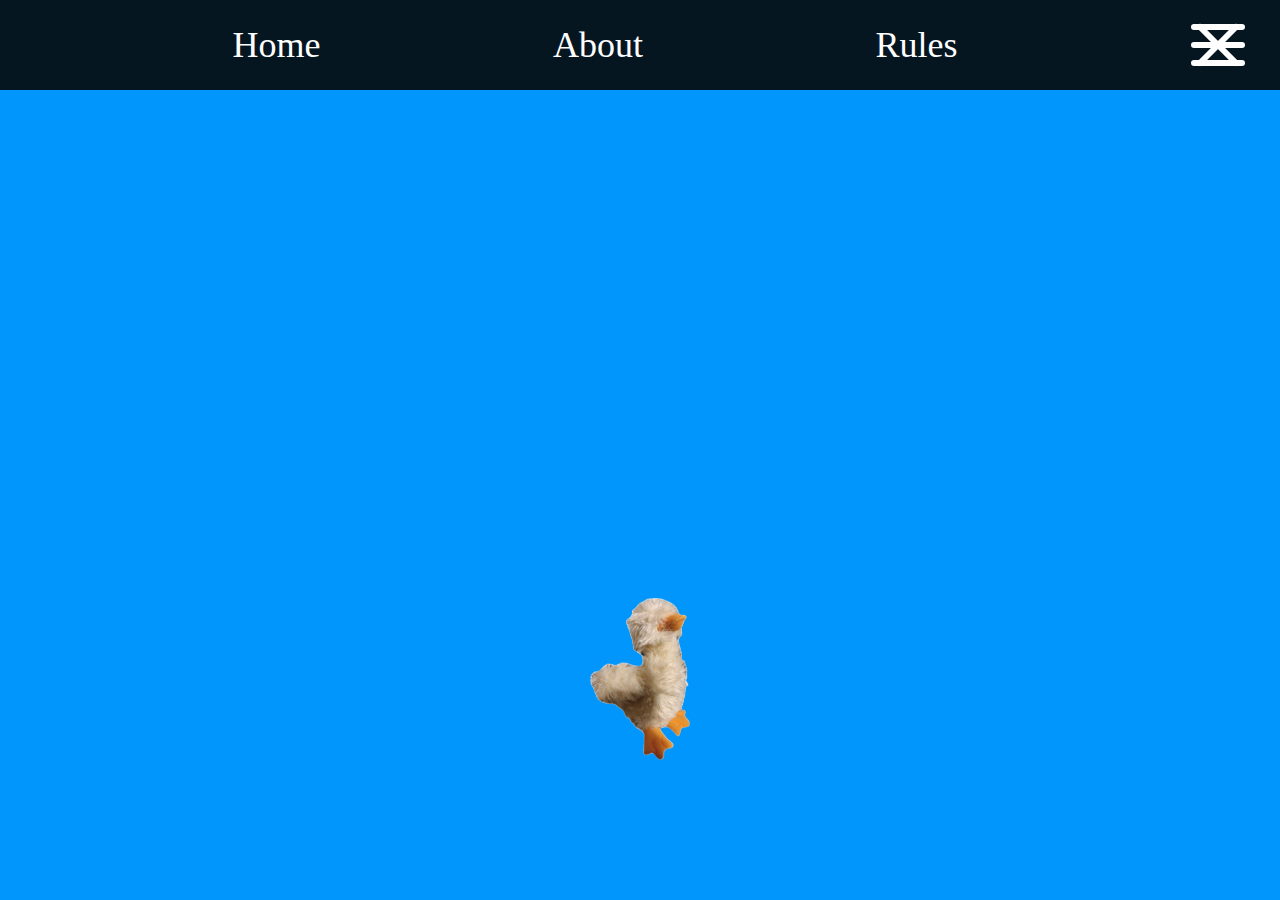
<file: game.html>
<!DOCTYPE html>
<html lang="en">
<head>
  <meta charset="UTF-8">
  <meta name="viewport" content="width=device-width, initial-scale=1.0">
  <title>Bouncing Rev. Fev</title>
  <link rel="stylesheet" href="style.css">
</head>
<body>
  <div class="container">
    <ul>
      <li><a href="index.html">Home</a></li>
      <li><a href="about.html">About</a></li>
      <li><a href="rule.html">Rules</a></li>
      <svg id="hide" class="icon" viewBox="0 0 24 24">
        <path d="M18 6L6 18M6 6l12 12"/>
      </svg>
    </ul>
  </div>
  <svg id="show" class="icon" viewBox="0 0 24 24">
    <path d="M4 6h16M4 12h16M4 18h16"/>
  </svg>
  <img id="revFev" src="image.png">
  <script src="script.js"></script>
  <script src="game.js"></script>
</body>
</html>
</file>
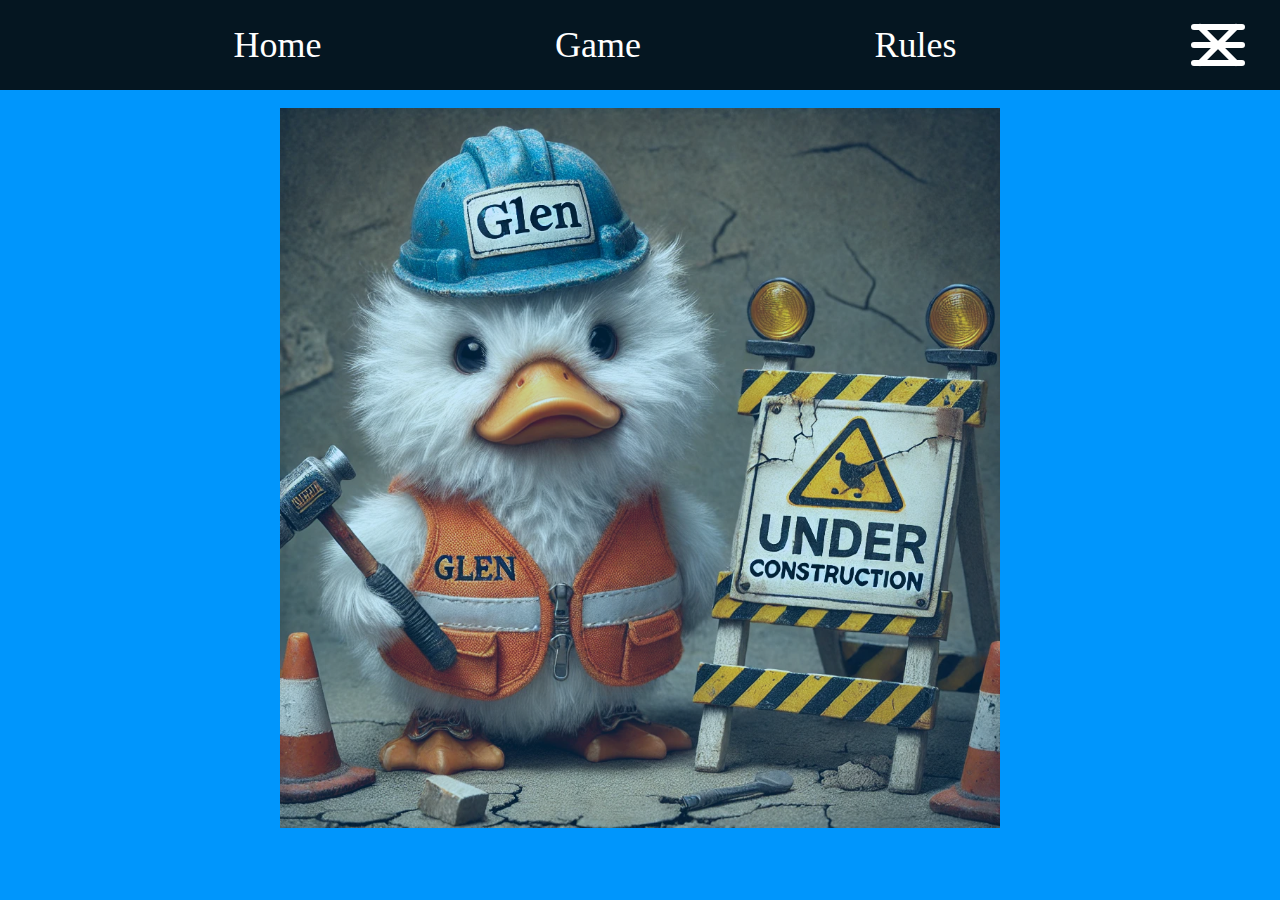
<file: rule.html>
<!DOCTYPE html>
<html lang="en">
<head>
  <meta charset="UTF-8">
  <meta name="viewport" content="width=device-width, initial-scale=1.0">
  <title>Travels - Bouncing Rev. Fev</title>
  <link rel="stylesheet" href="style.css">
</head>
<body>
  <div class="container">
    <ul>
      <li><a href="index.html">Home</a></li>
      <li><a href="game.html">Game</a></li>
      <li><a href="rule.html">Rules</a></li>
      <svg id="hide" class="icon" viewBox="0 0 24 24">
        <path d="M18 6L6 18M6 6l12 12"/>
      </svg>
    </ul>
  </div>
  <svg id="show" class="icon" viewBox="0 0 24 24">
    <path d="M4 6h16M4 12h16M4 18h16"/>
  </svg>
  <div class="cont">
    <img id="build" src="build.png" alt="Under Construction">
  </div>
  <script src="script.js"></script>
</body>
</html>
</file>
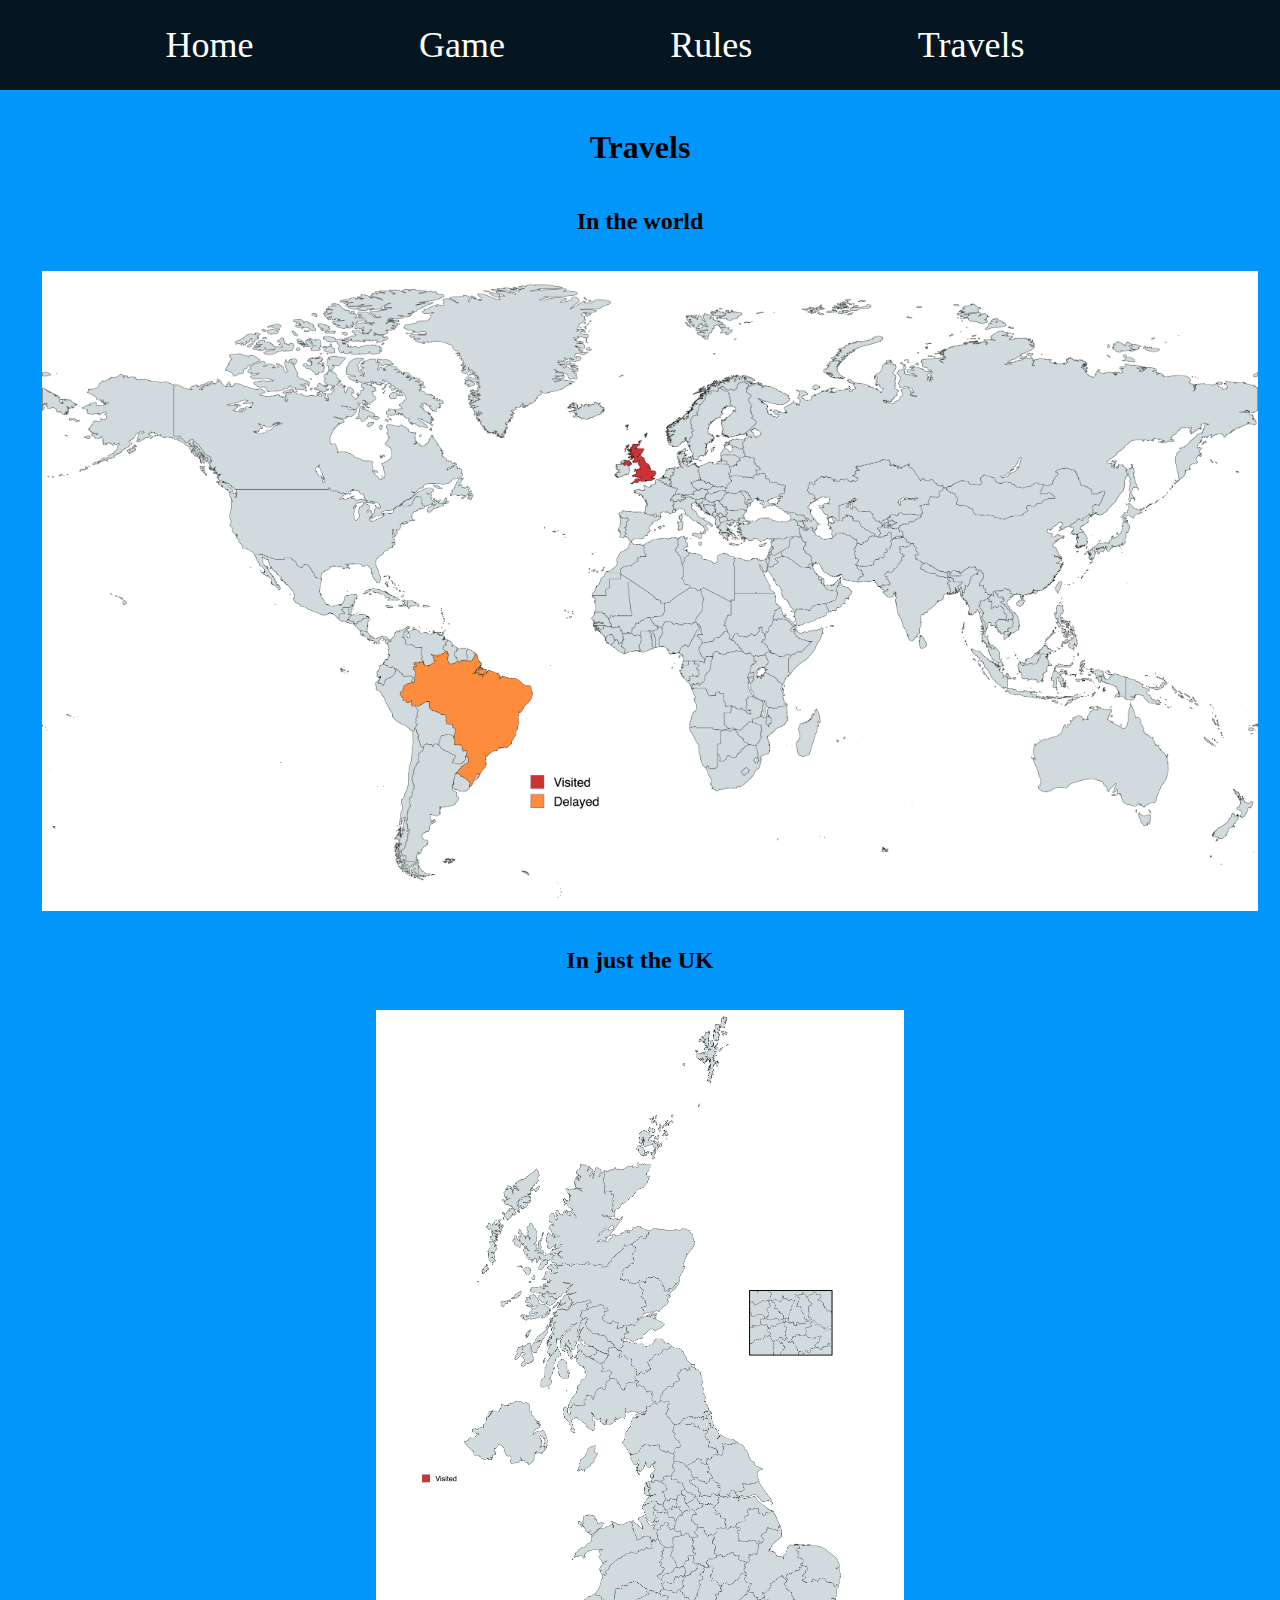
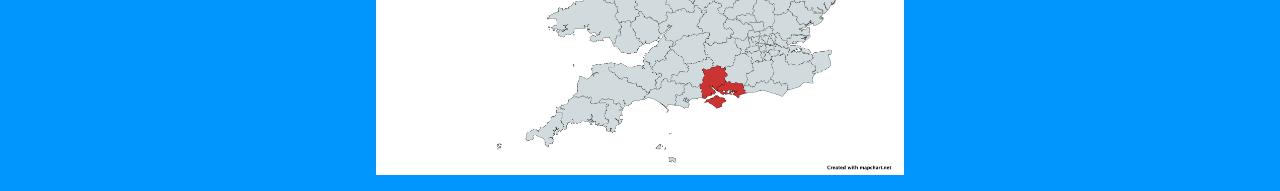
<file: travels.html>
<!DOCTYPE html>
<html lang="en">
<head>
  <meta charset="UTF-8">
  <meta name="viewport" content="width=device-width, initial-scale=1.0">
  <title>Reverend Feathers - Travels</title>
  <link rel="stylesheet" href="style.css">
</head>
<body>
  <div class="container">
    <ul>
      <li><a href="index.html">Home</a></li>
      <li><a href="game.html">Game</a></li>
      <li><a href="rule.html">Rules</a></li>
      <li><a href="travels.html">Travels</a></li>
    </ul>
  </div>
  <div class="cont">
    <h1 class="name">Travels</h1>
    <h2>In the world</h2>
    <img class= "map" src="map.png">
    <h2>In just the UK</h2>
    <img id = "uk" class= "map" src="uk.png">
  </div>
  <script src="script.js"></script>
</body>
</html>
</file>
<file: style.css>
.icon {
  height: 8vh;
  stroke: #ffffff;
  stroke-width: 2;
  stroke-linecap: round;
  cursor: pointer;
  position: absolute;
  top: 1vh;
  right: 2vw;
}

#toggle.open .hamburger {
  display: none;
}
#toggle.hide .hamburger {
  display: block;
}
#toggle.open .cross {
  display: block;
}
#toggle.hide .cross {
  display: none;
}

body {
  margin: 0;
  background-color: #0096fc;
  overflow: auto;
  font-family: BlinkMacSystemFont;
}

.cont {
  display: flex;
  flex-direction: column;
  align-items: center;
  margin-top: 2vh;
  text-align: center;
  padding: 0 2vw;
}

#bio-pic {
  width: min(30vh, 50vw);
  border-radius: 50%;
  margin-bottom: 2vh;
}

.bio {
  max-width: 800px;
  line-height: 1.6;
  margin-bottom: 2vh;
  color: #333;
}

#build {
  width: min(80vh, 80vw);
  opacity: 0.8;
  margin-bottom: 2vh;
}

#revFev {
  position: absolute;
  width: 100px;
  height: auto;
  cursor: pointer;
}

.container {
  position: relative;
  display: flex;
  justify-content: center;
  align-items: center;
  width: 100vw;
  height: 10vh;
  background-color: #051621;
  font-weight: 500;
  color: #ffffff;
  padding-right: 10vh;
  box-sizing: border-box;
}

.container ul {
  width: 100%;
  height: 100%;
  list-style: none;
  margin: 0;
  padding: 0;
  display: flex;
  justify-content: space-evenly;
  align-items: center;
}

.container a {
  text-decoration: none;
  color: inherit;
  outline: none;
  font-size: 4vh;
  display: flex;
  align-items: center;
  height: 100%;
}

@media (max-aspect-ratio: 4/6) {
  .container {
    flex-direction: column;
    align-items: flex-start;
    height: auto;
    padding: 5vh 0 2.5vh 15vw;
    display: none;
    width: 100vw;
  }
  
  .container ul {
    flex-direction: column;
    width: 100%;
    align-items: flex-start;
  }
  
  .container a {
    font-size: 3.5vh;
    padding: 2vh 0;
  }
  .icon {
    height: 7vh;
  }
}

.socials {
  display: flex;
  justify-content: center;
  gap: 1rem;
  border-bottom: 1px solid var(--biositeColorProfile-textDim, #aaa);
  padding-bottom: 1rem;
  margin-bottom: 2vh;
}

.socials a {
  cursor: pointer;
}

.socials a svg {
  width: 3vh;
  height: 3vh;
  display: inline-block;
  vertical-align: middle;
}

.socials a img {
  width: auto;
  height: 3vh;
}

.grid {
  display: grid;
  grid-template-columns: repeat(auto-fit, minmax(200px, 1fr));
  gap: 2rem;
  max-width: 800px;
  margin: 2vh auto;
  padding: 1rem;
}

.card {
  background-color: #ffffff;
  border-radius: 8px;
  box-shadow: 0 2px 8px rgba(0, 0, 0, 0.1);
  overflow: hidden;
  text-align: center;
}

.card img {
  width: 100%;
  height: auto;
  display: block;
}

.info {
  padding: 0.5rem 1rem;
}

.info h3 {
  margin: 0.5rem 0;
  font-size: 1.2rem;
}

.info p {
  margin: 0;
  font-size: 0.9rem;
  color: #666;
}

.map {
  display: block;
  width: 95vw;
  height: auto;
  margin: 0 auto;
  padding: 1rem;
}

#uk {
  height: 85vh;
  width:auto;
}
.skills .card {
  position: relative;
  background: #fff;
  overflow: hidden;
  margin: 1rem;
}

.skills .card img {
  width: 100%;
  height: 30vh;
  object-fit: cover;
}

.skills .card .info {
  position: relative;
  background: #fff;
  padding: 0.5rem 1rem;
  box-sizing: border-box;
}

#gallery {
  position: relative;
  width: 80%;
  max-width: 800px;
  margin: 2vh auto;
}

#gallery img {
  width: 100%;
  display: block;
}

#gallery > button {
  position: absolute;
  top: 50%;
  transform: translateY(-50%);
  background-color: rgba(0, 0, 0, 0.5);
  color: #fff;
  border: none;
  font-size: 2rem;
  padding: 0.5rem;
  cursor: pointer;
  z-index: 1;
}

#prev {
  left: 10px;
}

#next {
  right: 10px;
}
</file>
